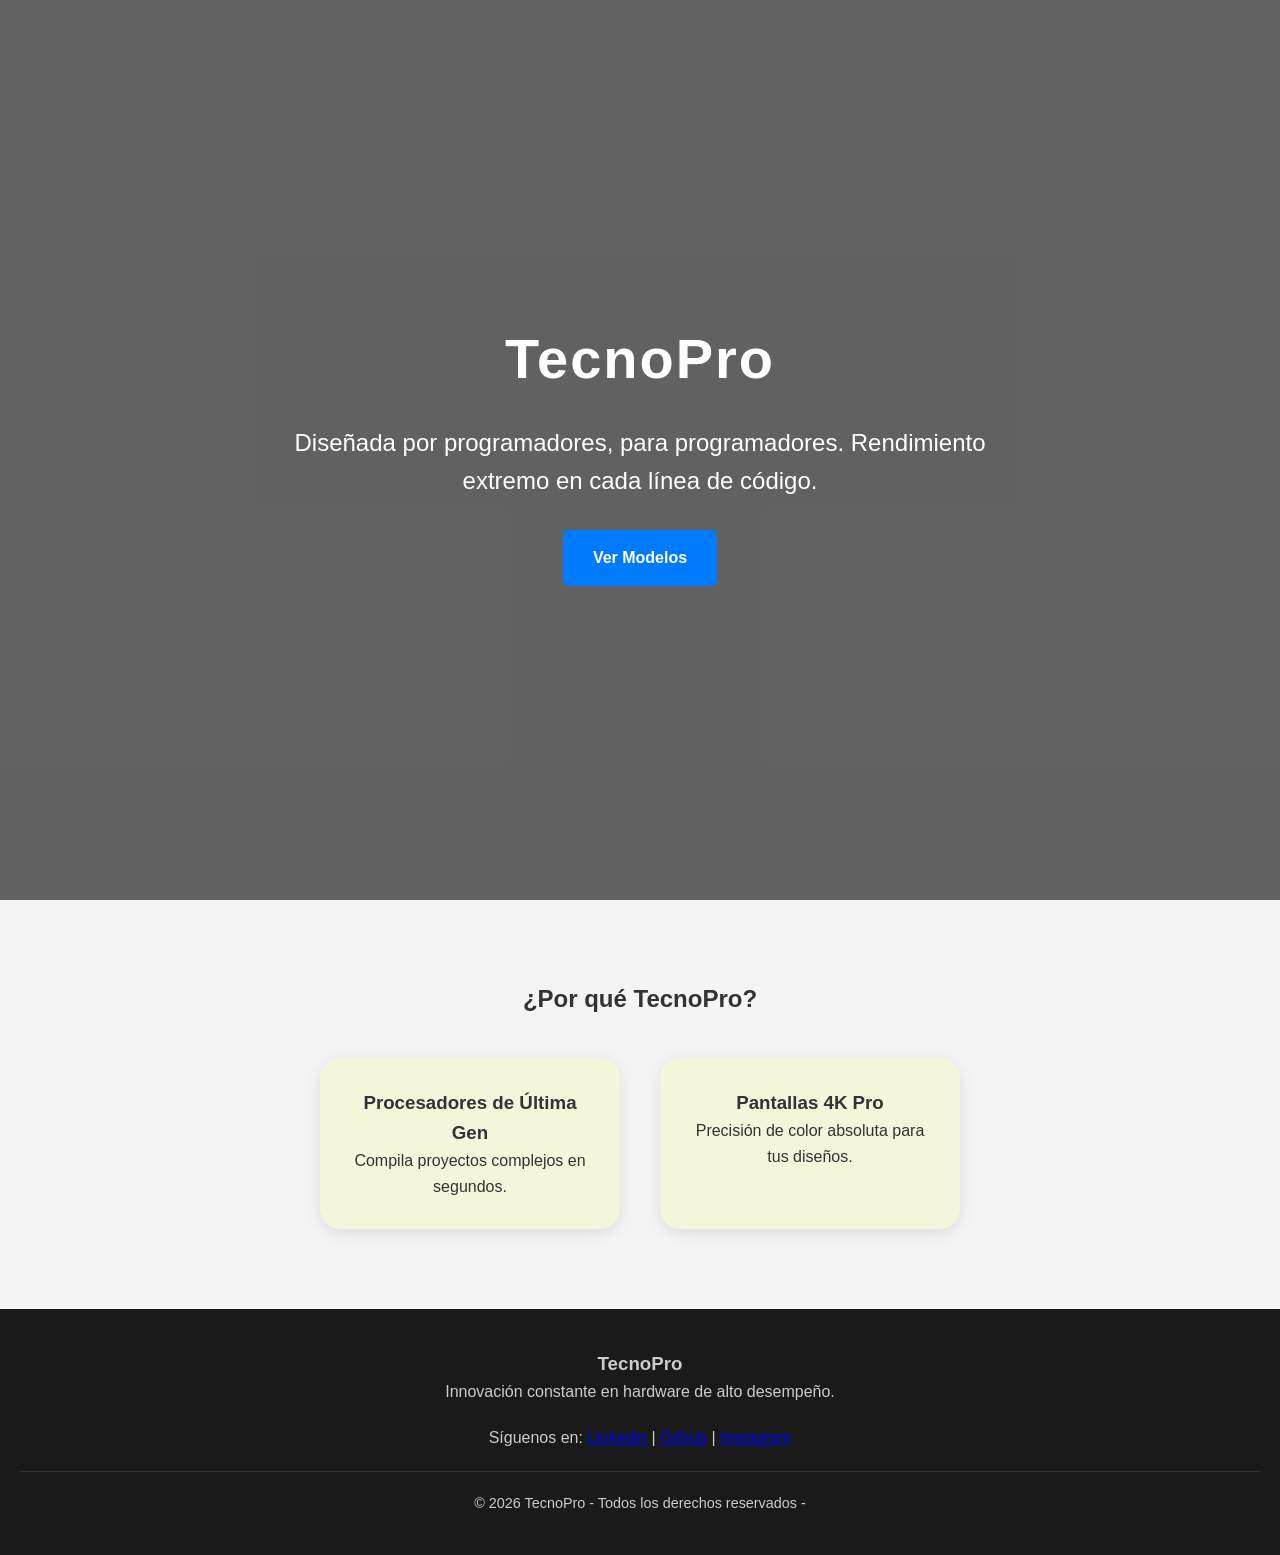
<file: index.html>
<!DOCTYPE html>
<html lang="es">
<head>
    <meta charset="UTF-8">
    <meta name="viewport" content="width=device-width, initial-scale=1.0">
    <title>TechPro | Potencia para Desarrolladores</title>
    <link rel="stylesheet" href="assets/css/style.css">
</head>
<body>

    <!-- seccion hero o seccion principal . -->
    <header class="header-principal"> 
        <div class="overlay">
            <div class="header-contenido">
                <h1 class="titulo-principal">TecnoPro</h1>
                <p class="mensaje-llamativo">Diseñada por programadores, para programadores. Rendimiento extremo en cada línea de código.</p>
                <a href="productos.html" class="boton-modelos">Ver Modelos</a>
            </div>
        </div>
    </header>

    <main class="contenido">
        <section id="productos" class="caracteristicas">
            <h2>¿Por qué TecnoPro?</h2>
            <div class="apartado-caracteristicas">
                <div class="caracteristica">
                    <h3>Procesadores de Última Gen</h3>
                    <p>Compila proyectos complejos en segundos.</p>
                </div>
                <div class="caracteristica">
                    <h3>Pantallas 4K Pro</h3>
                    <p>Precisión de color absoluta para tus diseños.</p>
                </div>
            </div>
        </section>
    </main>

    <footer class="footer">
        <div class="footer-contenedor">
            <div class="footer-info">
                <h3>TecnoPro</h3>
                <p>Innovación constante en hardware de alto desempeño.</p>
            </div>
            <div class="footer-social">
                <p>Síguenos en: <a href="www.linkedin.com/in/sergiosalinasc/?skipRedirect=true">Linkedin</a> | <a href="https://github.com/sergiosebastiansc">Github</a> | <a href="https://www.instagram.com/sergio_ssc_/?hl=es">Instagram</a> </p>
            </div>
        </div>
        <hr>
        <p class="copyright">&copy; 2026 TecnoPro - Todos los derechos reservados -</p>
    </footer>

</body>
</html>
</file>
<file: assets/css/style.css>
/* aspecto General */
* {
    margin: 0;
    padding: 0;
    box-sizing: border-box;
}

body {
    font-family: 'Segoe UI', Tahoma, Geneva, Verdana, sans-serif;
    line-height: 1.6;
    color: #333;
    background-color: #f4f4f4;
}

    

/* Sección header con Imagen */
.header-principal {
    background-image: url('https://images.unsplash.com/photo-1517694712202-14dd9538aa97?auto=format&fit=crop&q=80&w=1920');
    background-size: cover;
    background-position: center;
    height: 100vh;
    position: relative;
    display: flex;
    align-items: center;
    justify-content: center;
    text-align: center;
    color: white;
   
}
@media (max-width: 748px) {
    .header-principal {
        background-image: url('https://images.unsplash.com/photo-1517694712202-14dd9538aa97?auto=format&fit=crop&q=80&w=800');
    }
}


/* Capa oscura para que el texto se lea bien */
.overlay {
    background-color: rgba(0, 0, 0, 0.6);
    position: absolute;
    top: 0;
    left: 0;
    width: 100%;
    height: 100%;
    display: flex;
    align-items: center;
    justify-content: center;
}

.header-contenido {
    max-width: 800px;
    padding: 20px;
}

.titulo-principal {
    font-size: 3.5rem;
    margin-bottom: 20px;
    letter-spacing: 2px;
}

.mensaje-llamativo {
    font-size: 1.5rem;
    margin-bottom: 30px;
    font-weight: 300;
}

/* Botón de productos */
.boton-modelos {
    display: inline-block;
    background-color: #007bff;
    color: white;
    padding: 15px 30px;
    text-decoration: none;
    border-radius: 5px;
    font-weight: bold;
    transition: background 0.3s;
}

.boton-modelos:hover {
    background-color: #0056b3;
}

/* Sección de Características */
.caracteristicas {
    padding: 80px 20px;
    text-align: center;
}

.apartado-caracteristicas {
    display: flex;
    justify-content: center;
    gap: 40px;
    margin-top: 40px;
    flex-wrap: wrap;
}

.caracteristica {
    background: beige;
    padding: 30px;
    border-radius: 20px;
    width: 300px;
    box-shadow: 0 4px 15px rgba(0,0,0,0.1);
}

/* Footer */
.footer {
    background-color: #1a1a1a;
    color: #ccc;
    padding: 40px 20px;
    text-align: center;
}

.footer-contenedor {
    display: flex;
    flex-direction: column;
    gap: 20px;
    margin-bottom: 20px;
}

.footer hr {
    border: 0;
    border-top: 1px solid #333;
    margin: 20px 0;
}

.copyright {
    font-size: 0.9rem;
}
</file>
